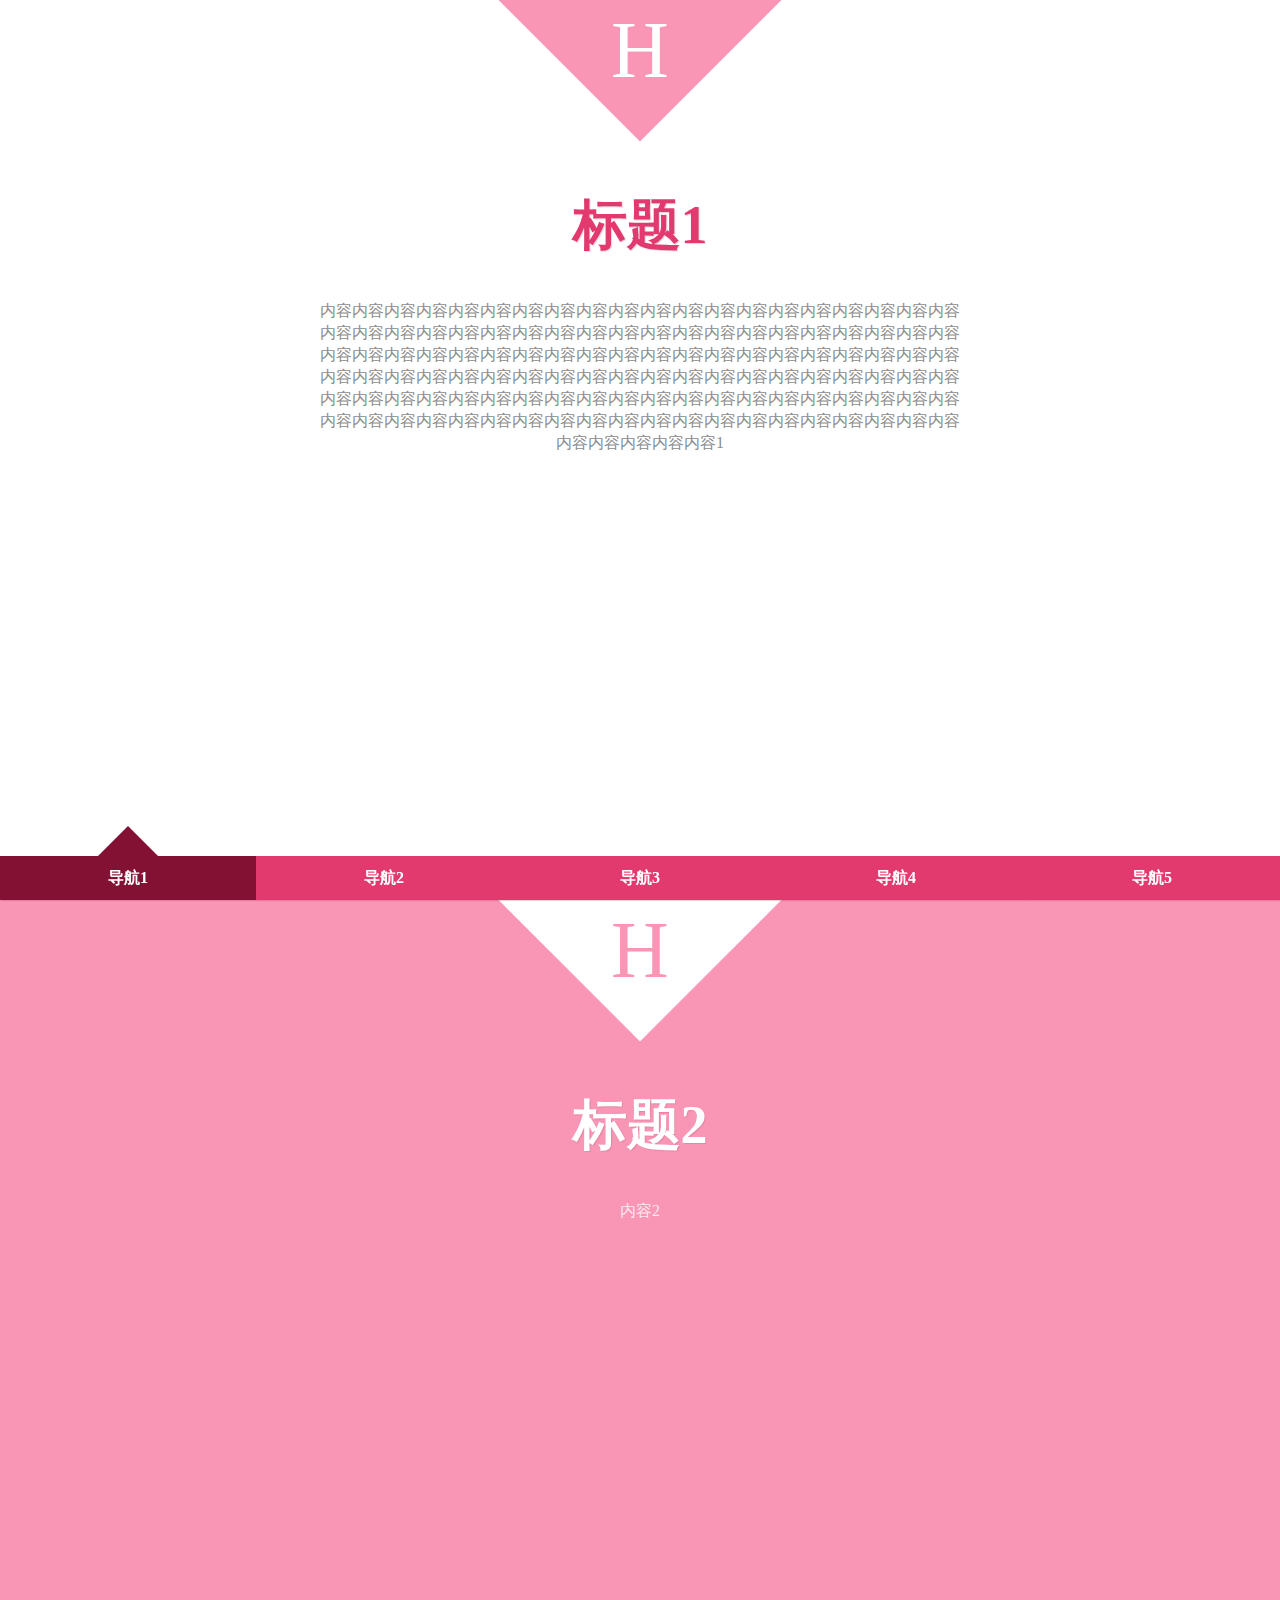
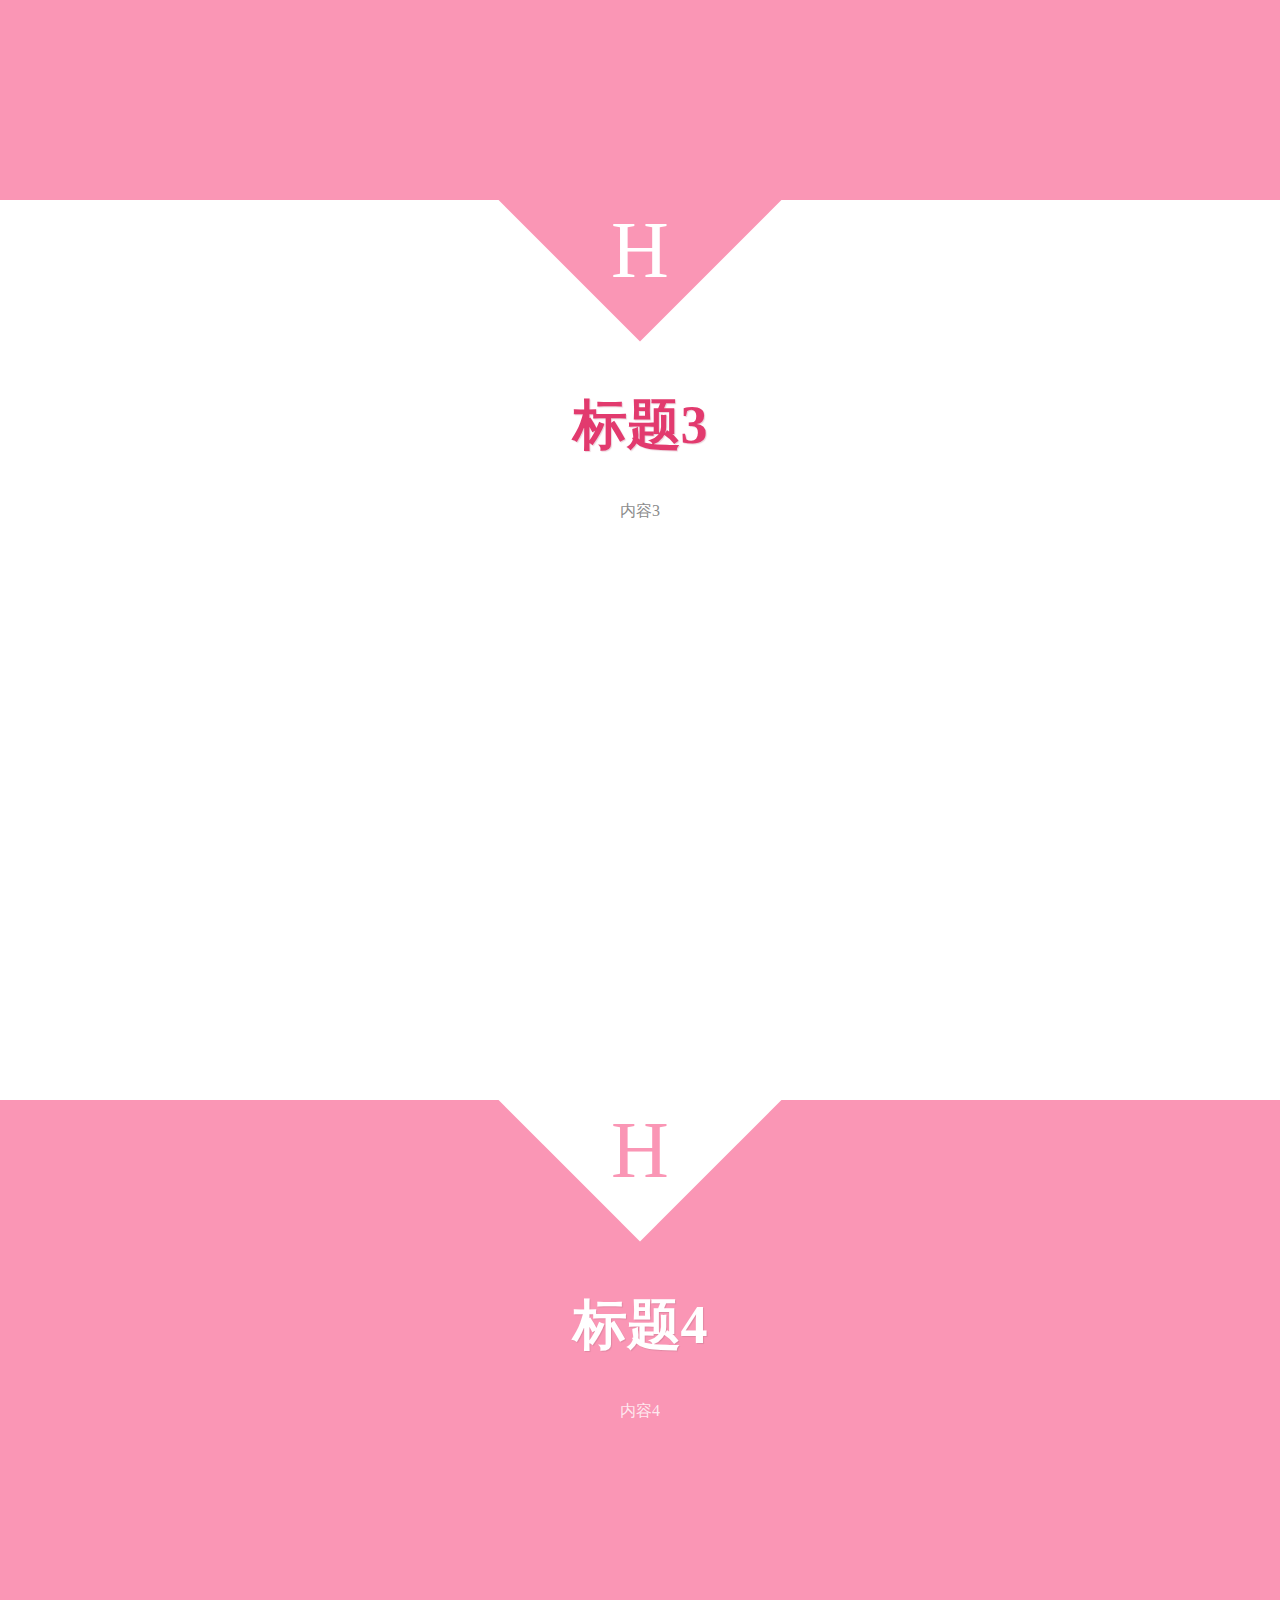
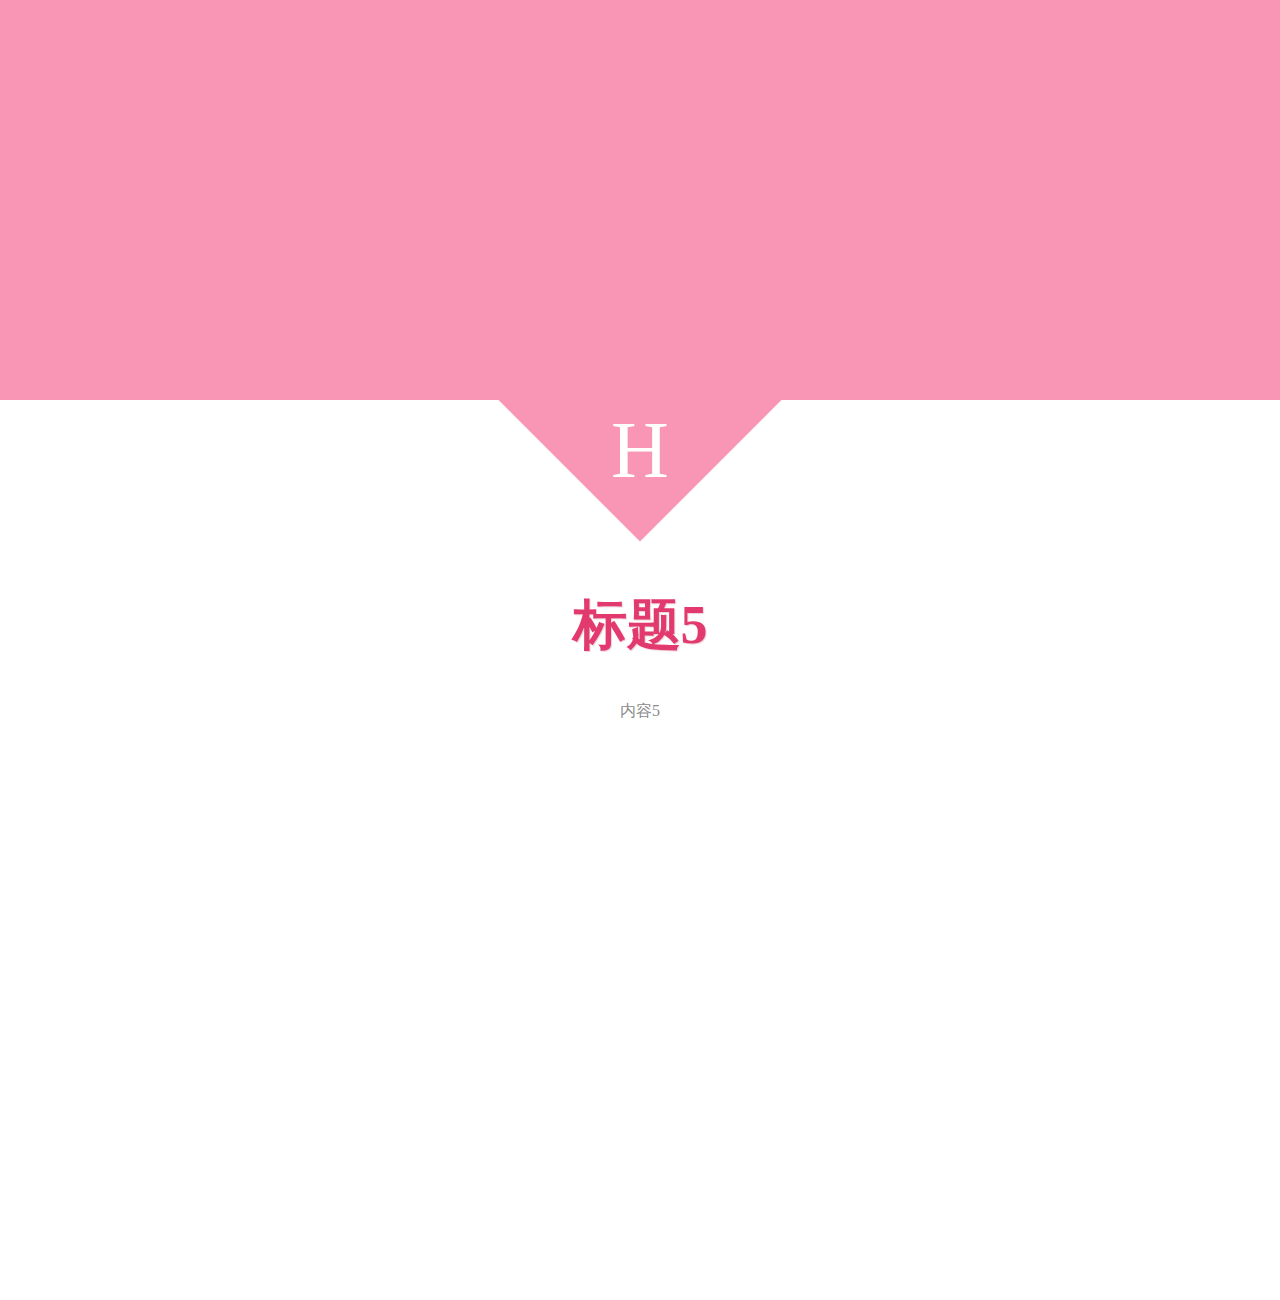
<file: 页面平滑过渡/index.html>
<!DOCTYPE html>
<html lang="en">
<head>
	<meta charset="UTF-8">
	<title>CSS3实现平滑过渡</title>
	<meta http-equiv="X-UA-Compatible" content="IE-edge,chrome=1">
	<!-- 告诉IE用高版本渲染 -->
	<meta name="viewport" content="width=device-width,initial-scale=1">
	<!-- 不允许缩放，宽度为设备宽度 -->
	<link rel="stylesheet" type="text/css" href="css/normalize.css">
	<link rel="stylesheet" type="text/css" href="css/style.css">
</head>
<body>
	<div class='container'>
		<div class='st-container'>
			<!-- 导航开始 -->
			<input type="radio" name="radio-set" checked='checked' id='st-control-1'>
			<a href="#st-panel-1">导航1</a>
			<input type="radio" name="radio-set" id='st-control-2'>
			<a href="#st-panel-2">导航2</a>
			<input type="radio" name="radio-set" id='st-control-3'>
			<a href="#st-panel-3">导航3</a>
			<input type="radio" name="radio-set" id='st-control-4'>
			<a href="#st-panel-4">导航4</a>
			<input type="radio" name="radio-set" id='st-control-5'>
			<a href="#st-panel-5">导航5</a>
			<!-- 导航结束 -->
			<div class='st-scroll'>
				<section class='st-panel' id='st-panel-1'>
					<div class='st-desc' data-icon='H'></div>
					<h2>标题1</h2>
					<p>内容内容内容内容内容内容内容内容内容内容内容内容内容内容内容内容内容内容内容内容内容内容内容内容内容内容内容内容内容内容内容内容内容内容内容内容内容内容内容内容内容内容内容内容内容内容内容内容内容内容内容内容内容内容内容内容内容内容内容内容内容内容内容内容内容内容内容内容内容内容内容内容内容内容内容内容内容内容内容内容内容内容内容内容内容内容内容内容内容内容内容内容内容内容内容内容内容内容内容内容内容内容内容内容内容内容内容内容内容内容内容内容内容内容内容内容内容内容内容内容内容内容内容内容内容1</p>
				</section>
				<section class='st-panel st-color' id='st-panel-2'>
					<div class='st-desc' data-icon='H'></div>
					<h2>标题2</h2>
					<p>内容2</p>
				</section>
				<section class='st-panel' id='st-panel-3'>
					<div class='st-desc' data-icon='H'></div>
					<h2>标题3</h2>
					<p>内容3</p>
				</section>
				<section class='st-panel st-color' id='st-panel-4'>
					<div class='st-desc' data-icon='H'></div>
					<h2>标题4</h2>
					<p>内容4</p>
				</section>
				<section class='st-panel' id='st-panel-5'>
					<div class='st-desc' data-icon='H'></div>
					<h2>标题5</h2>
					<p>内容5</p>
				</section>
			</div>
		</div>
	</div>	
</body>
</html>
</file>
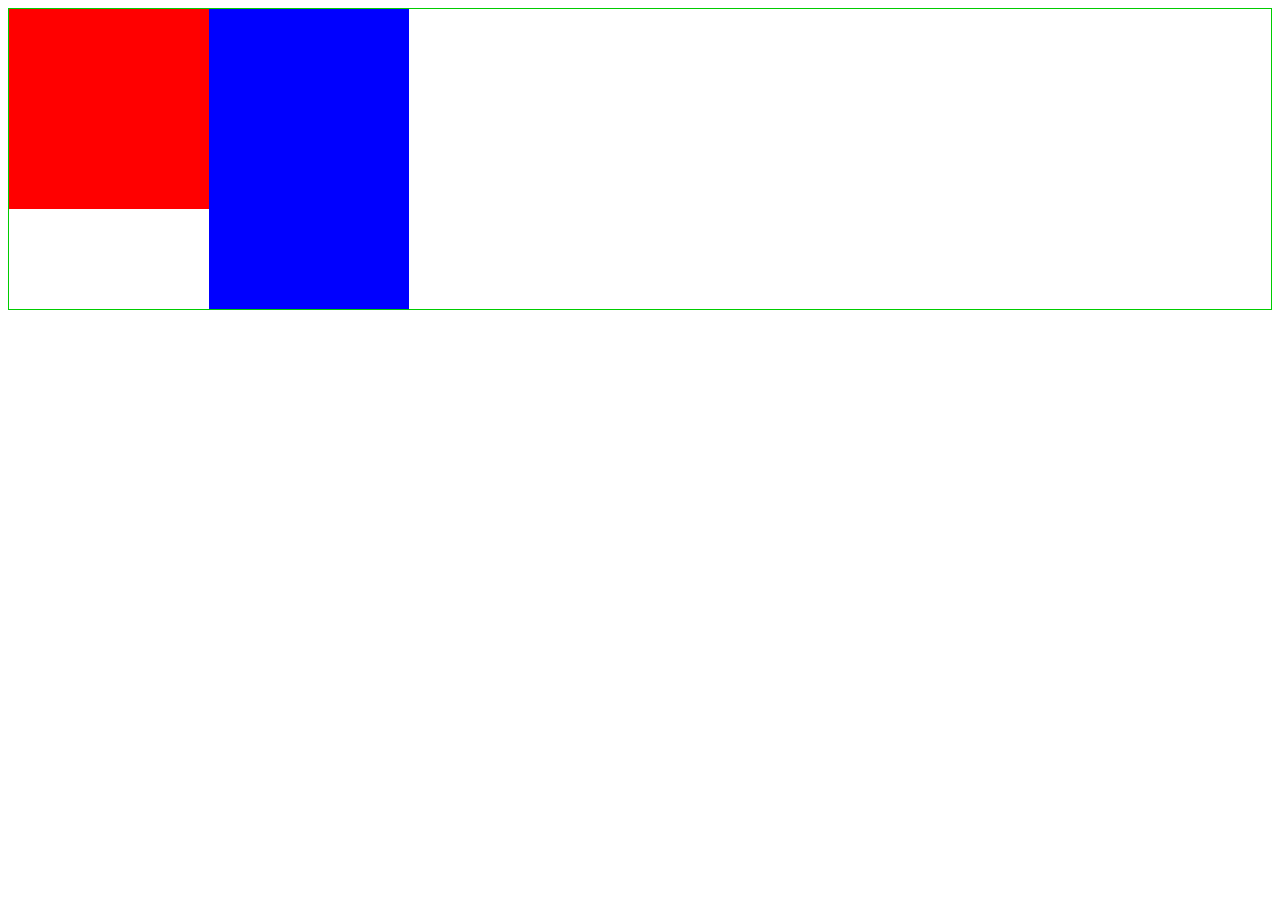
<file: clear.html>
<HTML>
	<head>
		<meta charset="utf-8">
		<title>清除浮动</title>
		<style type="text/css">
			.child1{
				width: 200px;
				height: 200px;
				background-color: red;
			}
			.child2{
				width: 200px;
				height: 300px;
				background-color: blue;
			}
			.container{
				border: 1px solid #0c0;
				/*方式2 这种方法子节点不能用position定位*/
				/* width: 100%; */
				/* overflow: auto; */
			}
			/*方法3*/
			.clearflex:after{
				display: block;
				visibility: hidden;
				clear: both;
				height: 0;
				content: ".";
			}
			.clearflex{
				zoom:1;
			}
			.fl{
				float: left;
			}
			.fr{
				float: right;
			}
			/*方式1*/
			/* .clear{
				clear:both;
			} */

		</style>
	</head>
	<body>
		<div class="container clearflex">
			<div class='child1 fl'></div>
			<div class='child2 fl'></div>
			<!-- 方式1 -->
			<!-- <div class='clear'></div> -->
		</div>
	</body>
</HTML>
</file>
<file: 页面平滑过渡/css/style.css>
body{
	background-color: #ddd;
	font-size: 15px;
	font-weight: 400;
	color: #333;
	overflow: hidden;
}
/* 导航 */
a{
	text-decoration: none;
	color: #555; 
}
.clr{
	width: 0;
	height: 0;
	overflow: hidden;
	clear: both;
	padding: 0;
	margin: 0;
}
.st-container{
	width: 100%;
	height: 100%;
	position: absolute;
	left: 0;
	top: 0;
}

.st-container>a,.st-container>input{
	width: 20%;
	height: 44px;
	line-height: 44px;
	position: fixed;
	bottom: 0;
}
.st-container>input{
	opacity: 0;
	z-index: 1000;
	cursor: pointer;
}
.st-container>a{
	z-index: 10;
	font-weight: 700;
	font-size: 16px;
	background-color: #e23a6e;
	text-align: center;
	color: #FFF;
	box-shadow: 1px 1px 1px rgba(151,24,64,0.2);
}
#st-control-1,#st-control-1 + a{
	left: 0;
}
#st-control-2,#st-control-2 + a{
	left: 20%;
}
#st-control-3,#st-control-3 + a{
	left: 40%;
}
#st-control-4,#st-control-4 + a{
	left: 60%;
}
#st-control-5,#st-control-5 + a{
	left: 80%;
}
.st-container>input:hover + a{
	background-color: #ad244f;
}
.st-container>input:checked + a{
	background-color: #821134;
}
.st-container>input:checked + a:after{
	widows: 0;
	height: 0;
	content: '';
	overflow: hidden;
	border: 30px solid transparent;
	border-bottom-color: #821134;
	position: absolute;
	bottom: 100%;
	left: 50%;
	margin-left: -30px;
}
/* 内容 */
.st-scroll,.st-panel{
	width: 100%;
	height: 100%;
	position: relative;
}

.st-scroll{
	top: 0;
	left: 0;
	transform:translate3d(0,0,0);
	transition:transform 0.6s ease-in-out;
}

.st-panel{
	background-color: #fff;
	overflow: hidden;

}

#st-control-1:checked ~ .st-scroll{
	transform: translateY(0%);
}
#st-control-2:checked ~ .st-scroll{
	transform: translateY(-100%);
}
#st-control-3:checked ~ .st-scroll{
	transform: translateY(-200%);
}
#st-control-4:checked ~ .st-scroll{
	transform: translateY(-300%);
}
#st-control-5:checked ~ .st-scroll{
	transform: translateY(-400%);
}

.st-desc{
	width: 200px;
	height: 200px;
	background: #fa96b5;
	transform: rotate(45deg);
	position: absolute;
	top: -100px;
	left: 50%;
	margin-left: -100px;
}

[data-icon]:after{
	content: attr(data-icon);
	width: 200px;
	height: 200px;
	font-size: 80px;
	line-height: 200px;
	text-align: center;
	color: #fff;
	position: absolute;
	top: 50%;
	left: 50%;
	margin: -100px 0 0 -100px;
	transform: rotate(-45deg) translateY(25%);
}

.st-panel h2{
	font-size: 54px;
	line-height: 50px;
	color: #e23a6e;
	font-weight: 900;
	text-align: center;
	position: relative;
	top: 200px;
	text-shadow: 1px 1px 1px rgba(151,24,64,0.2);
}

#st-control-1:checked ~ .st-scroll #st-panel-1 h2,
#st-control-2:checked ~ .st-scroll #st-panel-2 h2,
#st-control-3:checked ~ .st-scroll #st-panel-3 h2,
#st-control-4:checked ~ .st-scroll #st-panel-4 h2,
#st-control-5:checked ~ .st-scroll #st-panel-5 h2{
	animation:moveDown 0.6s ease-in-out 0.2s backwards;
}

@keyframes moveDown{
	0%{
		transform: translateY(-40px);
		opacity: 0;
	}
	100%{
		transform: translateY(0px);
		opacity: 1;
	}
}

.st-panel p{
	font-size:16px;
	line-height: 22px; 
	text-align: center;
	color: #8b8b8b;
	position:absolute;
	width: 50%;
	top: 300px;
	left: 25%;
}

#st-control-1:checked ~ .st-scroll #st-panel-1 p,
#st-control-2:checked ~ .st-scroll #st-panel-2 p,
#st-control-3:checked ~ .st-scroll #st-panel-3 p,
#st-control-4:checked ~ .st-scroll #st-panel-4 p,
#st-control-5:checked ~ .st-scroll #st-panel-5 p{
	animation:moveUp 0.6s ease-in-out 0.2s backwards;
}
@keyframes moveUp{
	0%{
		transform: translateY(20px);
		opacity: 0.5;
	}
	100%{
		transform: translateY(0px);
		opacity: 1;
	}
}
.st-color{
	background-color: #fa96b5;
}

.st-color .st-desc{
	background-color: #fff;
}

.st-color [data-icon]:after{
	color:#fa96b5;
}
.st-color h2{
	color: #fff;
	text-shadow: 1px 1px 1px rgba(0,0,0,0.1)
}
.st-color p{
	color: rgba(255,255,255,0.8);
}

@media screen and (max-width:520px){
	.st-panel h2{
		font-size: 45px;
	}
	.st-panel p{
		width: 90%;
		left: 5%;
		margin-top: 0px;
	}
	.st-container a{
		font-size: 14;
	}
}
</file>
